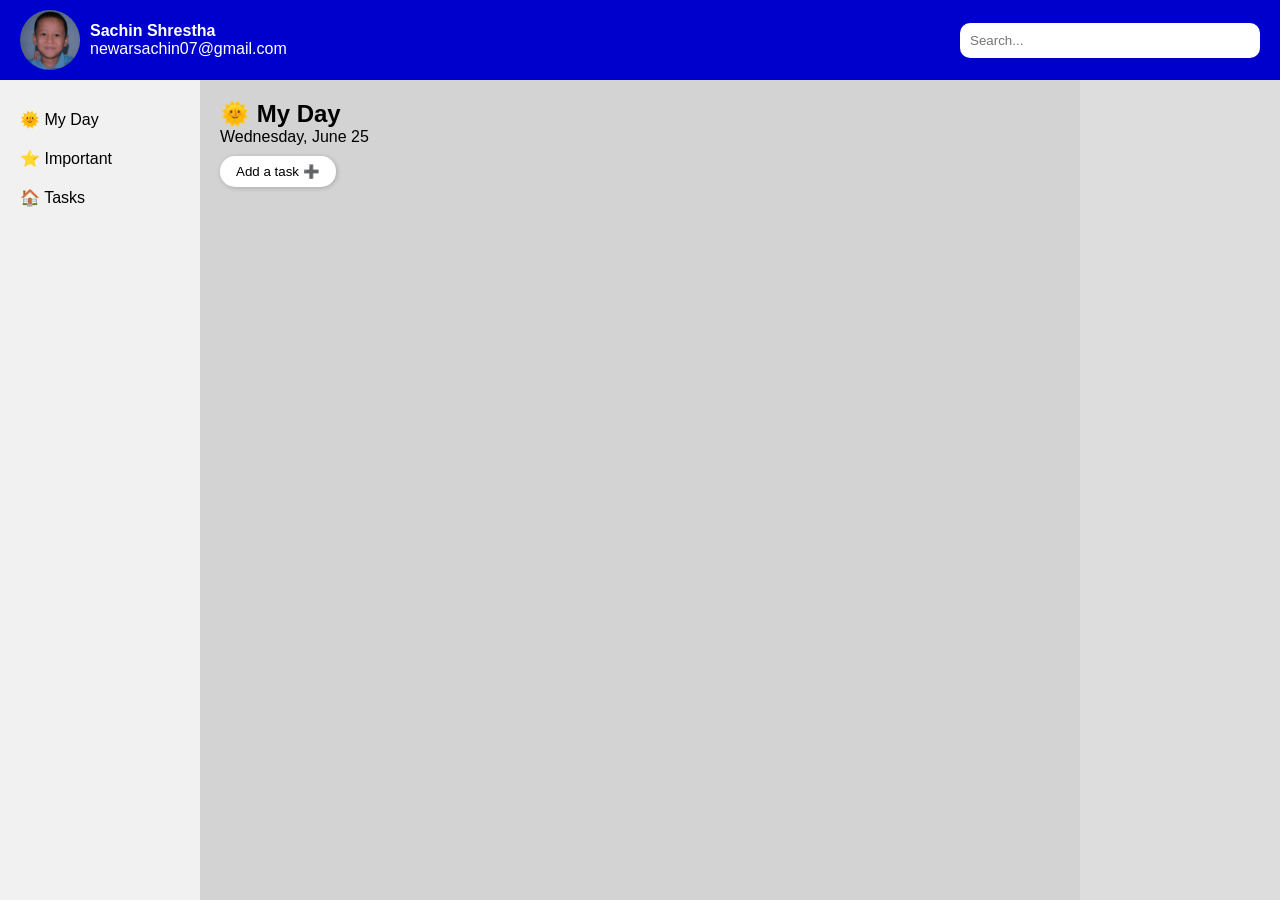
<file: task.html>
<!DOCTYPE html>
<html lang="en">
<head>
  <meta charset="UTF-8" />
  <meta name="viewport" content="width=device-width, initial-scale=1.0"/>
  <title>Task App</title>
  <link rel="stylesheet" href="task.css" />
</head>
<body>
  <header class="top-bar">
    <div class="profile">
      <img src="profile.jpg" alt="Profile picture of Sachin Shrestha" />
      <div class="info">
        <p class="name">Sachin Shrestha</p>
        <p class="email">newarsachin07@gmail.com</p>
      </div>
    </div>
    <form class="search-box" role="search">
      <input type="search" placeholder="Search..." aria-label="Search tasks" />
    </form>
  </header>

  <main class="main-container">
    <nav class="sidebar">
      <ul>
        <li><a href="#">🌞 My Day</a></li>
        <li><a href="#">⭐ Important</a></li>
        <li><a href="#">🏠 Tasks</a></li>
      </ul>
    </nav>

    <section class="task-view" aria-labelledby="my-day-heading">
      <h2 id="my-day-heading">🌞 My Day</h2>
      <p class="date">Wednesday, June 25</p>
      <button class="add-task">Add a task ➕</button>
    </section>

    <aside class="empty-space" aria-hidden="true">
      <!-- Optional space -->
    </aside>
  </main>
</body>
</html>
</file>
<file: task.css>
* {
  margin: 0;
  padding: 0;
  box-sizing: border-box;
  font-family: sans-serif;
}

body {
  background-color: lightgray;
}

.top-bar {
  display: flex;
  justify-content: space-between;
  align-items: center;
  background-color: #0000cc;
  padding: 10px 20px;
  color: white;
}

.profile {
  display: flex;
  align-items: center;
}

.profile img {
  width: 60px;
  height: 60px;
  border-radius: 50%;
  margin-right: 10px;
}

.info .name {
  font-weight: bold;
}

.search-box input {
  padding: 10px;
  border: none;
  border-radius: 10px;
  width: 300px;
}

.main-container {
  display: flex;
  height: calc(100vh - 80px);
}

.sidebar {
  width: 200px;
  background-color: #f1f1f1;
  padding: 20px;
}

.sidebar ul {
  list-style: none;
}

.sidebar li {
  padding: 10px 0;
}

.sidebar a {
  text-decoration: none;
  color: black;
}

.task-view {
  flex: 1;
  padding: 20px;
  background-color: lightgray;
}

.add-task {
  margin-top: 10px;
  padding: 8px 16px;
  border: none;
  border-radius: 15px;
  background-color: white;
  cursor: pointer;
  box-shadow: 1px 1px 5px rgba(0,0,0,0.2);
}

.empty-space {
  width: 200px;
  background-color: #ddd;
}

.task-list {
  list-style: none;
  margin-top: 20px;
  padding: 0;
}

.task-list li {
  background-color: white;
  margin-bottom: 10px;
  padding: 10px 15px;
  border-radius: 10px;
  display: flex;
  justify-content: space-between;
  align-items: center;
}

.task-list button {
  margin-left: 10px;
  border: none;
  background: none;
  cursor: pointer;
  font-size: 16px;
}
</file>
